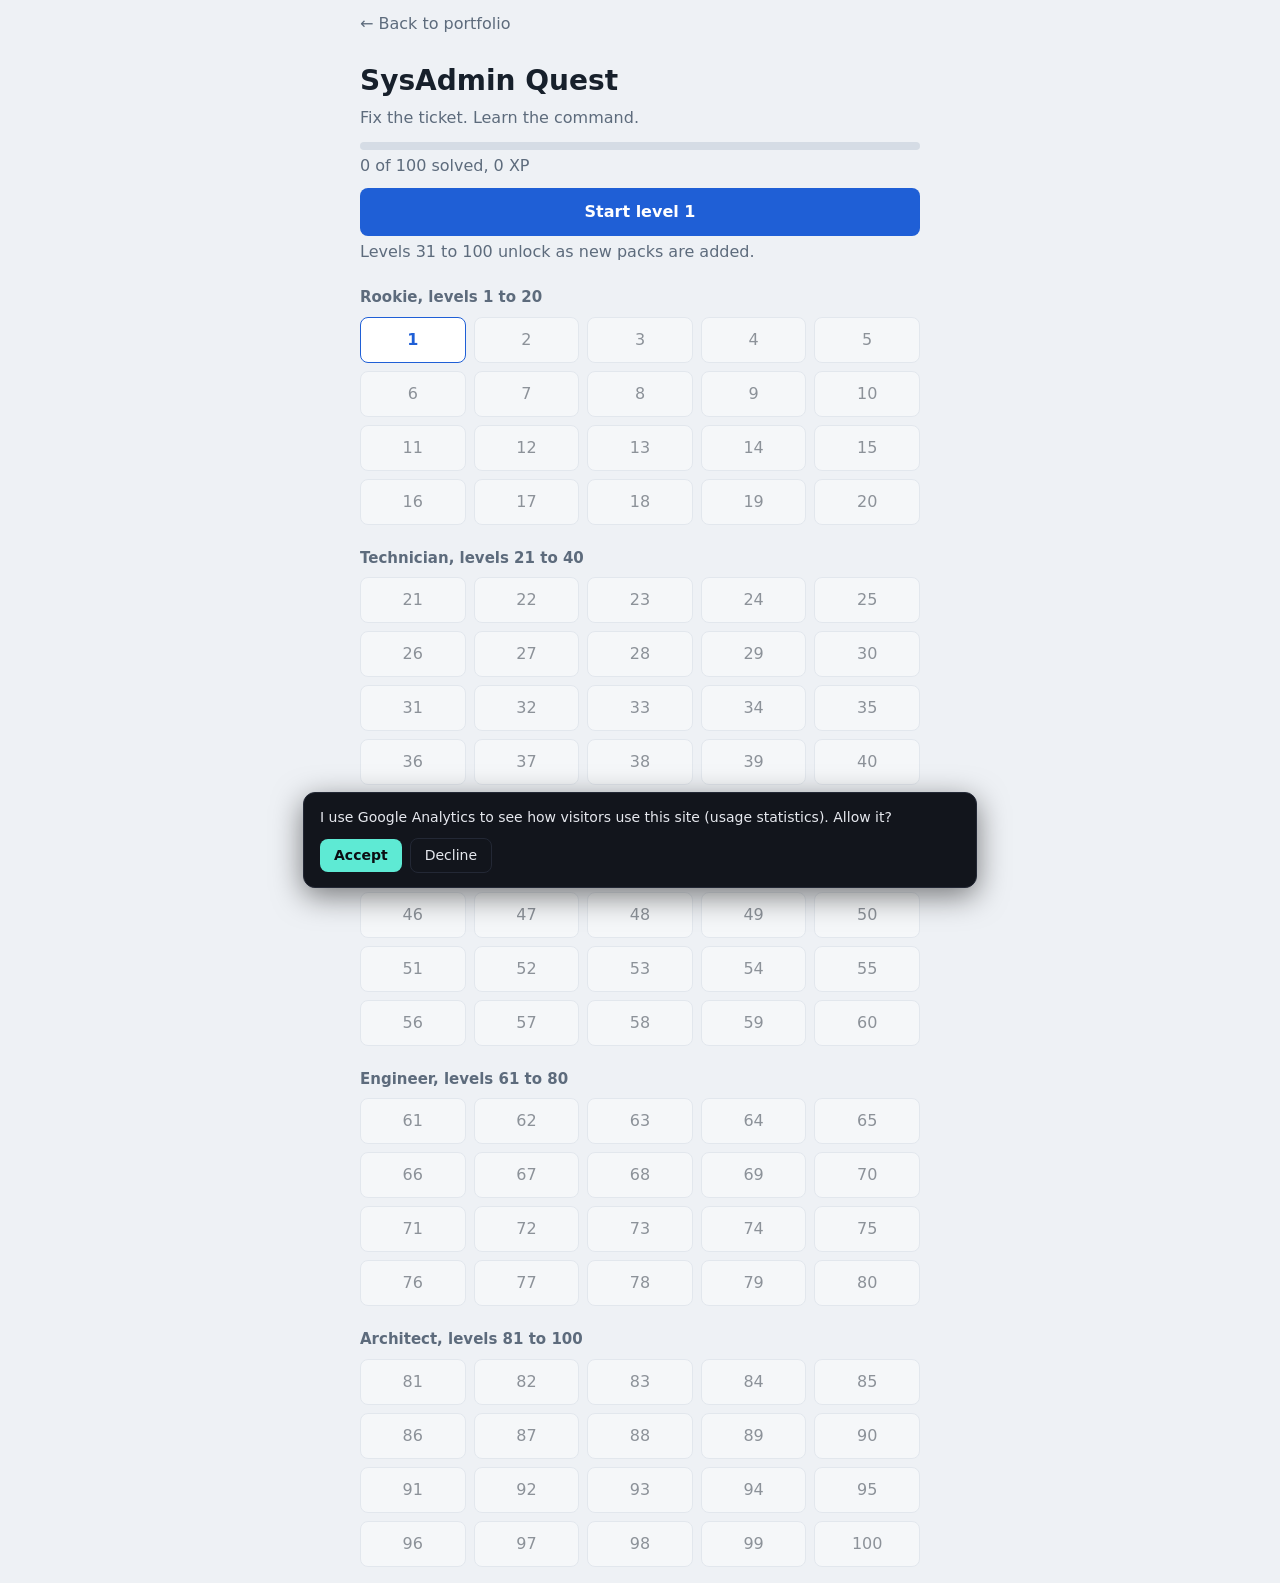
<file: sysadmin-quest.html>
<!DOCTYPE html>
<html lang="en"><head>
  <script src="analytics.js" defer></script><meta charset="utf-8">
<meta name="viewport" content="width=device-width, initial-scale=1, viewport-fit=cover">
<title>SysAdmin Quest</title>
<style>
:root{--bg:#eef1f5;--card:#fff;--tx:#17202b;--mu:#5d6b7c;--ac:#1f5fd6;--on:#fff;--ok:#16794a;--okb:#e3f4ea;--bad:#b3261e;--badb:#fbe9e7;--bd:#d5dce5;box-sizing:border-box;padding-top:env(safe-area-inset-top,0px);padding-bottom:env(safe-area-inset-bottom,0px)}
@media (prefers-color-scheme:dark){:root:not([data-theme="light"]){--bg:#10161d;--card:#19222c;--tx:#e8eef5;--mu:#93a3b5;--ac:#6ea4ff;--on:#0b1220;--ok:#5fd394;--okb:#14301f;--bad:#ff8a80;--badb:#35191a;--bd:#2b3745}}
:root[data-theme="dark"]{--bg:#10161d;--card:#19222c;--tx:#e8eef5;--mu:#93a3b5;--ac:#6ea4ff;--on:#0b1220;--ok:#5fd394;--okb:#14301f;--bad:#ff8a80;--badb:#35191a;--bd:#2b3745}
html{scroll-padding-top:env(safe-area-inset-top,0px)}
body{margin:0;background:var(--bg);color:var(--tx);font:16px/1.5 system-ui,-apple-system,"Segoe UI",sans-serif}
#app{max-width:560px;margin:0 auto;padding:16px}
h1{font-size:28px;margin:8px 0 2px}h2{font-size:20px;line-height:1.3;margin:14px 0 10px}
.tier{font-size:15px;font-weight:600;color:var(--mu);margin:22px 0 8px}
.mu{color:var(--mu);margin:4px 0}
.bar{height:8px;border-radius:4px;background:var(--bd);margin:12px 0 4px;overflow:hidden}.bar i{display:block;height:100%;background:var(--ac)}
button{font:inherit;color:inherit;cursor:pointer}
button:focus-visible,input:focus-visible{outline:3px solid var(--ac);outline-offset:2px}
.pri{display:block;width:100%;margin-top:10px;padding:12px 16px;border:0;border-radius:8px;background:var(--ac);color:var(--on);font-weight:600}
.grid{display:grid;grid-template-columns:repeat(5,1fr);gap:8px}
.tile{height:46px;border:1px solid var(--bd);border-radius:8px;background:var(--card)}
.tile.on{border-color:var(--ac);color:var(--ac);font-weight:700}
.tile.ok{background:var(--okb);border-color:var(--ok);color:var(--ok);font-weight:700}
.tile:disabled{opacity:.45;cursor:default}
.back{background:none;border:0;color:var(--mu);padding:8px 0}
.ticket{background:var(--card);border:1px solid var(--bd);border-left:4px solid var(--ac);border-radius:10px;padding:16px}
.meta{font:13px ui-monospace,Menlo,Consolas,monospace;color:var(--mu)}
.sc{margin:10px 0 0;max-width:70ch}
.opt{display:block;width:100%;min-height:48px;margin-top:8px;padding:10px 14px;text-align:left;border:1px solid var(--bd);border-radius:8px;background:var(--bg)}
.opt:disabled{opacity:.45}
input{width:100%;box-sizing:border-box;padding:12px;font:16px ui-monospace,Menlo,Consolas,monospace;color:var(--tx);background:var(--bg);border:1px solid var(--bd);border-radius:8px}
#fb{margin-top:12px;padding:12px;border-radius:8px}#fb:empty{display:none}
.good{border-left:4px solid var(--ok);background:var(--okb)}.bad{border-left:4px solid var(--bad);background:var(--badb)}
.hint{margin-top:12px;padding:10px 14px;border:1px dashed var(--mu);border-radius:8px;background:none}
.hint:disabled{opacity:.5}
.hn{margin:10px 0 0;padding:10px 14px;border-left:4px solid var(--mu);background:var(--card);border-radius:6px}
</style></head>
<body><a href="index.html#apps" style="display:block;max-width:560px;margin:0 auto;padding:12px 16px 0;color:var(--mu);text-decoration:none">← Back to portfolio</a>
<div id="app"></div>
<script>
const T=["Rookie","Technician","Admin","Engineer","Architect"];
// [scenario, question, options or null, correct index or accepted answers, hint, explanation]
const L=[
["A user says the internet is down. Their laptop shows Wi-Fi connected, but no website loads.","What is the best first check?",["Reinstall the browser","Ping the default gateway","Replace the laptop","Reset Active Directory"],1,"Start close to the device and work outward.","Ping the gateway first to prove local connectivity, then test DNS and the internet."],
["You need to test whether a server at 192.168.1.10 answers on the network.","Type the command that sends echo requests to it.",null,["ping 192.168.1.10","ping -c 4 192.168.1.10","ping -n 4 192.168.1.10"],"It uses ICMP echo.","ping checks reachability. Linux needs -c 4 to stop after four packets, Windows uses -n 4."],
["ping 8.8.8.8 works, but ping google.com says it could not find the host.","Which service is most likely broken?",["DHCP","DNS","NTP","SMTP"],1,"Names are not being turned into IP addresses.","IP works but names fail: a name resolution (DNS) problem."],
["A Windows PC has the address 169.254.12.7 and cannot reach anything.","What does this address tell you?",["The DNS cache is full","The DHCP server is down or unreachable","The firewall blocks ICMP","The PC has a static IP"],1,"169.254.x.x is called APIPA.","Windows assigns itself an APIPA address when no DHCP server answers."],
["You need the IP address, subnet mask and gateway of a Windows PC.","Type the console command.",null,["ipconfig","ipconfig /all"],"It starts with ip and ends with config.","ipconfig shows the configuration; /all adds MAC address, DHCP and DNS details."],
["On a Linux server you must list all network interfaces and their IP addresses with the modern tool.","Type the command.",null,["ip a","ip addr","ip address","ip addr show","ip address show"],"It replaced ifconfig.","The ip command (iproute2) replaced ifconfig on modern Linux."],
["A web server is unreachable. The host answers ping, so the network path is fine.","Which port carries HTTPS?",["22","80","443","3389"],2,"Think of the padlock in the browser.","HTTPS uses TCP 443. HTTP is 80, SSH is 22, RDP is 3389."],
["You cannot reach a Linux server with the default remote shell protocol.","Which TCP port does SSH use by default? Type the number.",null,["22"],"It is lower than 25.","SSH listens on TCP 22 unless the admin changed it."],
["Users cannot save files and you suspect a Linux disk is full.","Type the command that shows free space per filesystem in human-readable units.",null,["df -h"],"Disk free, plus the human-readable flag.","df -h lists size, used and available space for each mount."],
["df shows / at 100%. Most data sits somewhere under /var.","Which command summarizes the size of each item in /var?",["ls -l /var","free -m","du -sh /var/*","top"],2,"Disk usage, summarized, human-readable.","du -sh /var/* prints one size per entry so you can drill down."],
["A script fails with Permission denied. ls -l shows -rw-r--r-- for script.sh.","Type the command that makes the file executable.",null,["chmod +x script.sh","chmod u+x script.sh","chmod 744 script.sh","chmod 755 script.sh","chmod 700 script.sh"],"Change mode, add x.","chmod +x sets the execute bit."],
["A file has the permissions rwxr-x---.","What is the numeric (octal) mode? Type it.",null,["750"],"r=4, w=2, x=1 for each group.","rwx=7, r-x=5, ---=0, so the mode is 750."],
["A domain user is locked out after five wrong password tries.","Which tool do you use to unlock the account?",["Task Manager","Event Viewer","Active Directory Users and Computers","Disk Management"],2,"Domain accounts live in the directory.","ADUC lets you unlock accounts and reset passwords."],
["The Print Spooler service stopped and printing is stuck for everyone.","Type the PowerShell command that restarts it (service name: Spooler).",null,["restart-service spooler","restart-service -name spooler"],"Verb-Noun, then the service name.","Restart-Service Spooler fixes the symptom; check the logs to see why it crashed."],
["nginx fails to start after a config edit on a systemd Linux server.","Type the command that shows nginx status with recent log lines.",null,["systemctl status nginx","systemctl status nginx.service"],"systemd has its own control tool.","systemctl status shows the state and last log lines. journalctl -u nginx goes deeper."],
["A user will reproduce an error and you want to watch a log file live.","Which command follows a file as it grows?",["cat /var/log/syslog","tail -f /var/log/syslog","head /var/log/syslog","wc -l /var/log/syslog"],1,"Follow the tail of the file.","tail -f streams new lines as they are written."],
["Two PCs got the same IP address and users see random disconnects.","What is the most likely cause?",["Low disk space","Wrong time zone","A static IP overlaps the DHCP range","Expired license"],2,"Someone typed an address by hand.","Exclude static addresses from the DHCP scope or use reservations."],
["A Windows client holds an outdated DNS record for a server that moved.","Type the command that clears the client DNS cache.",null,["ipconfig /flushdns"],"ipconfig with a flush switch.","/flushdns empties the resolver cache so a fresh lookup happens."],
["Websites are slow and you want to see every router hop to example.com.","Type the Windows command that traces the route.",null,["tracert example.com"],"Trace plus route, without the e.","tracert (Windows) and traceroute (Linux) show each hop and its delay."],
["A server clock is 10 minutes off and Kerberos logins start failing.","Which protocol keeps clocks in sync?",["SNMP","LDAP","FTP","NTP"],3,"Network Time ...","Kerberos tolerates only a few minutes of drift, so fix time with NTP."],
["User alice must join the existing Linux group docker without losing her other groups.","Type the usermod command (append to groups).",null,["usermod -ag docker alice","usermod -a -g docker alice","gpasswd -a alice docker"],"Append (-a) to Groups (-G).","Without -a, usermod -G replaces every other group membership."],
["A backup job reports success, but nobody has ever tested a restore.","What is the best next step?",["Delete old backups","Run a test restore","Disable the job","Nothing, success means it works"],1,"A backup is only proven by restoring.","Regular restore tests prove backups are usable."],
["An app server cannot reach its database server on port 3306.","Which command tests the TCP port from the Linux app server?",["df -h","chmod 755","nc -vz dbserver 3306","useradd dbserver"],2,"Netcat can probe a port without sending data.","nc -vz attempts a TCP connection. On Windows use Test-NetConnection -Port."],
["A VM drops to an emergency shell after a disk was removed. /etc/fstab still lists that disk.","What is the most likely fix?",["Change the DNS server","Raise the RAM","Correct or comment out the bad /etc/fstab entry","Replace the CPU"],2,"Boot mounts everything the file lists.","A bad fstab line blocks boot. Fix the line, or add nofail, then reboot."],
["A Linux server is slow and the load is high.","Type the classic command for a live view of CPU and memory by process.",null,["top","htop"],"Three letters.","top and htop show live per-process CPU and memory use."],
["After an update a Windows service no longer starts.","Which Event Viewer log holds service start failures?",["Applications and Services Logs → Media","Setup log (installation only)","Windows Logs → System","Security → Audit only"],2,"The operating system itself, not an app.","The Service Control Manager writes start failures to the System log."],
["You planned a /24 network.","How many usable host addresses does it have? Type the number.",null,["254"],"256 minus network and broadcast.","2^8 = 256, minus 2 reserved addresses = 254."],
["A firewall rule must allow remote desktop to a Windows server.","Which TCP port is RDP? Type the number.",null,["3389"],"Four digits, starting with 3.","RDP uses TCP 3389. Expose it to the internet only behind a VPN."],
["A Windows client keeps an old DHCP lease and needs a fresh address.","Type the command that requests a new lease.",null,["ipconfig /renew"],"ipconfig, renew.","Use /release first if needed, then /renew."],
["Users are locked out of SSH after you edited the sshd config and restarted it.","What should you do before restarting sshd next time?",["Reboot the server","Delete known_hosts","Disable the firewall","Test the config with sshd -t and keep a second session open"],3,"Do not lock yourself out.","sshd -t validates the syntax, and an open session lets you roll back."]
];
let S={d:{}};try{S=JSON.parse(localStorage.getItem("saq")||"")||S}catch(e){}
const sv=()=>{try{localStorage.setItem("saq",JSON.stringify(S))}catch(e){}};
const $=id=>document.getElementById(id);
const norm=s=>s.toLowerCase().replace(/\s+/g," ").trim();
let cur=0,tries=0,hint=0;
function home(){
 const done=Object.keys(S.d).length,xp=Object.values(S.d).reduce((a,b)=>a+b,0);
 let nxt=1;while(S.d[nxt]&&nxt<=L.length)nxt++;
 let h=`<h1>SysAdmin Quest</h1><p class="mu">Fix the ticket. Learn the command.</p><div class="bar"><i style="width:${done}%"></i></div><p class="mu">${done} of 100 solved, ${xp} XP</p>`;
 h+=nxt<=L.length?`<button class="pri" onclick="go(${nxt})">${done?"Continue with":"Start"} level ${nxt}</button>`:`<p>You cleared every available level.</p>`;
 if(L.length<100)h+=`<p class="mu">Levels ${L.length+1} to 100 unlock as new packs are added.</p>`;
 for(let t=0;t<5;t++){h+=`<div class="tier">${T[t]}, levels ${t*20+1} to ${t*20+20}</div><div class="grid">`;
  for(let i=t*20+1;i<=t*20+20;i++){const ok=!!S.d[i],av=i<=L.length&&(i==1||S.d[i-1]);
   h+=`<button class="tile ${ok?"ok":av?"on":""}" ${av||ok?`onclick="go(${i})"`:"disabled"}>${i}</button>`}
  h+="</div>"}
 $("app").innerHTML=h;scrollTo(0,0)}
function go(n){cur=n;tries=0;hint=0;const q=L[n-1];
 let h=`<button class="back" onclick="home()">← All levels</button><div class="ticket"><div class="meta">Ticket #${String(n).padStart(3,"0")} (${T[Math.floor((n-1)/20)]})</div><p class="sc">${q[0]}</p><h2>${q[1]}</h2><div id="ans">`;
 if(q[2])h+=q[2].map((o,i)=>`<button class="opt" onclick="pick(${i},this)">${o}</button>`).join("");
 else h+=`<input id="in" autocomplete="off" autocapitalize="off" autocorrect="off" spellcheck="false" placeholder="Type your answer" onkeydown="if(event.key==='Enter')chk()"><button class="pri" onclick="chk()">Check answer</button>`;
 h+=`</div><div id="fb" role="status"></div></div><button class="hint" id="hb" onclick="hnt()">Show hint (−30 XP)</button><div id="hn"></div>`;
 $("app").innerHTML=h;scrollTo(0,0)}
function hnt(){hint=1;$("hn").innerHTML=`<p class="hn">${L[cur-1][4]}</p>`;$("hb").disabled=true}
function win(){const xp=Math.max(10,100-hint*30-tries*10);S.d[cur]=Math.max(S.d[cur]||0,xp);sv();
 $("fb").className="good";
 $("fb").innerHTML=`<b>Solved, +${xp} XP.</b> ${L[cur-1][5]}`+(cur<L.length?`<button class="pri" onclick="go(${cur+1})">Next level</button>`:`<button class="pri" onclick="home()">Back to levels</button>`);
 document.querySelectorAll("#ans button,#ans input").forEach(e=>e.disabled=true)}
function bad(){tries++;$("fb").className="bad";$("fb").textContent="Not quite. Re-read the scenario or use the hint."}
function pick(i,b){if(i===L[cur-1][3])win();else{b.disabled=true;bad()}}
function chk(){const v=norm($("in").value);if(!v)return;L[cur-1][3].some(a=>norm(a)===v)?win():bad()}
home();
</script></body></html>
</file>
